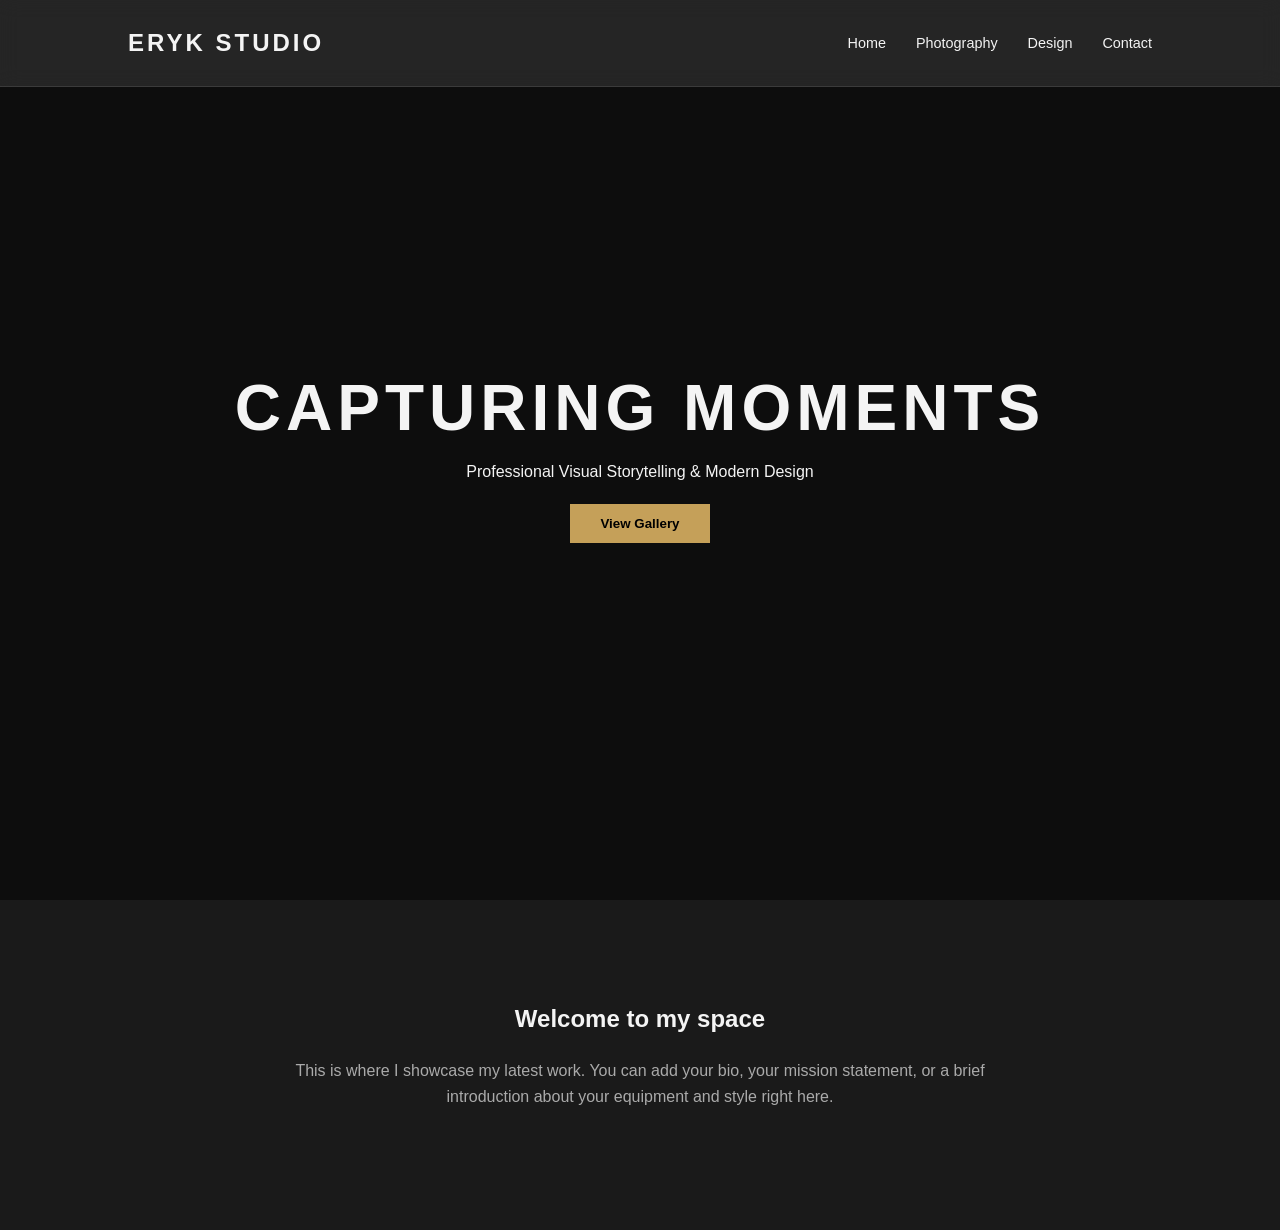
<file: index.html>
<!DOCTYPE html>
<html lang="en">
<head>
    <meta charset="UTF-8">
    <meta name="viewport" content="width=device-width, initial-scale=1.0">
    <title>Photography | Home</title>
    <link rel="stylesheet" href="style.css">
</head>
<body>
    <nav>
        <div class="logo">ERYK STUDIO</div>
        <ul class="nav-links">
            <li><a href="index.html">Home</a></li>
            <li><a href="photography.html">Photography</a></li>
            <li><a href="design.html">Design</a></li>
            <li><a href="contact.html">Contact</a></li>
        </ul>
    </nav>

    <header class="hero">
        <h1 style="font-size: 4rem; letter-spacing: 5px;">CAPTURING MOMENTS</h1>
        <p style="margin-bottom: 20px; font-weight: 200;">Professional Visual Storytelling & Modern Design</p>
        <button onclick="location.href='photography.html'">View Gallery</button>
    </header>

    <section style="padding: 100px 10%; text-align: center;">
        <h2>Welcome to my space</h2>
        <p style="max-width: 700px; margin: 20px auto; color: #aaa;">
            This is where I showcase my latest work. You can add your bio, your mission statement, 
            or a brief introduction about your equipment and style right here.
        </p>
    </section>
</body>
</html>
</file>
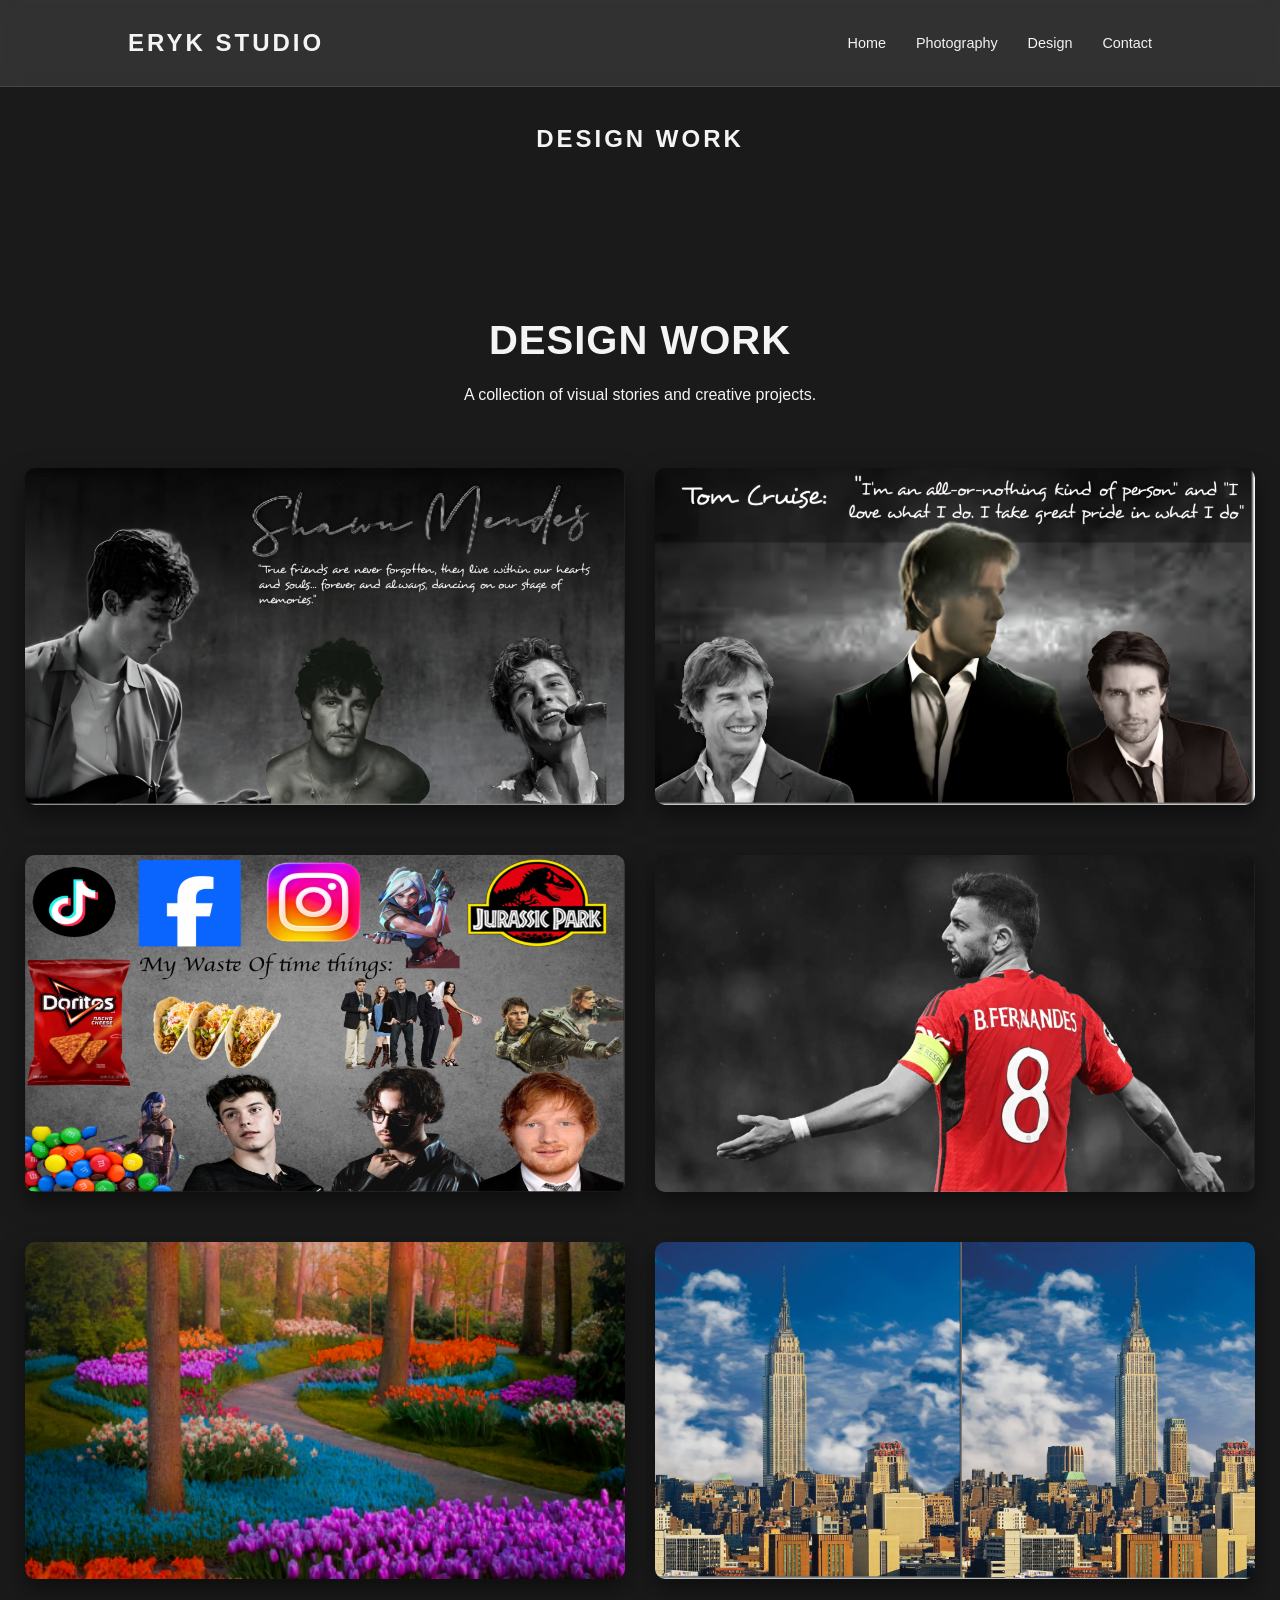
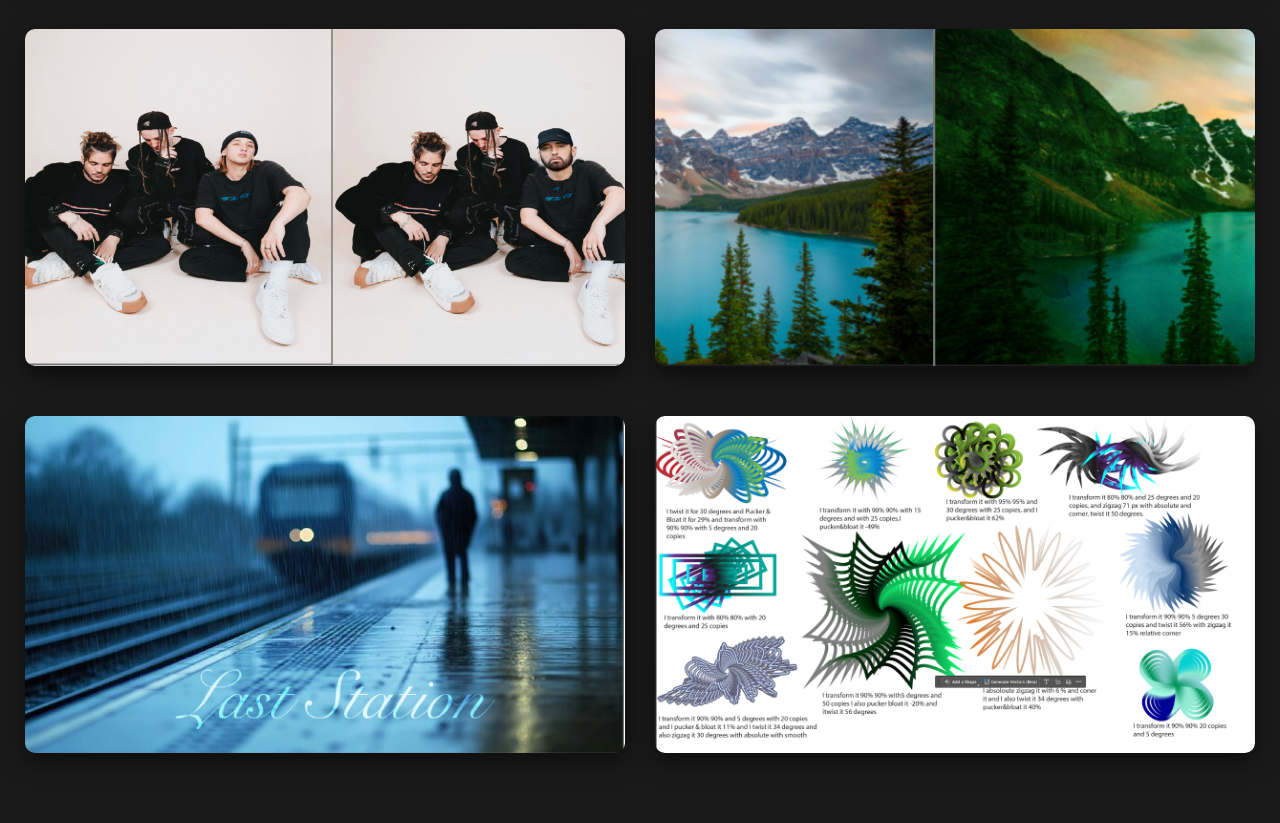
<file: design.html>
<!DOCTYPE html>
<html lang="en">
<head>
    <meta charset="UTF-8">
    <link rel="stylesheet" href="style.css">
    <title>Design | Portfolio</title>
</head>

<body>
    <nav>
        <div class="logo">ERYK STUDIO</div>
        <ul class="nav-links">
            <li><a href="index.html">Home</a></li>
            <li><a href="photography.html">Photography</a></li>
            <li><a href="design.html">Design</a></li>
            <li><a href="contact.html">Contact</a></li>
        </ul>
    </nav>

    <h2 style="margin-top: 120px; text-align: center; letter-spacing: 3px;">DESIGN WORK</h2>

    <!-- MAIN PORTFOLIO GRID -->
    <main class="portfolio-container">
        <header class="page-header">
            <h1>DESIGN WORK</h1>
            <p>A collection of visual stories and creative projects.</p>
        </header>

        <div class="gallery-grid">

            <div class="project-card">
                <img src="pic2.png" alt="Shawn Mendes" class="project-img">
                <div class="overlay"><p>Shawn Mendes Edit</p></div>
            </div>

            <div class="project-card">
                <img src="pic3.png" alt="Tom Cruise" class="project-img">
                <div class="overlay"><p>Cinema Series</p></div>
            </div>

            <div class="project-card">
                <img src="pic1.png" alt="Social Montage" class="project-img">
                <div class="overlay"><p>Digital Collage</p></div>
            </div>

            <div class="project-card">
                <img src="pic4.png" alt="Sport Edit" class="project-img">
                <div class="overlay"><p>Digital Sport Edit</p></div>
            </div>

            <div class="project-card">
                <img src="pic5.png" alt="Nature Collage" class="project-img">
                <div class="overlay"><p>Nature Collage</p></div>
            </div>

            <div class="project-card">
                <img src="pic6.png" alt="Photoshop" class="project-img">
                <div class="overlay"><p>Photoshop</p></div>
            </div>

            <div class="project-card">
                <img src="pic7.png" alt="Band Edit" class="project-img">
                <div class="overlay"><p>Band Edit</p></div>
            </div>

            <div class="project-card">
                <img src="pic8.png" alt="Hills Edit" class="project-img">
                <div class="overlay"><p>Hills Edit</p></div>
            </div>

            <div class="project-card">
                <img src="pic9.png" alt="Rain Edit" class="project-img">
                <div class="overlay"><p>Rain Edit</p></div>
            </div>

            <div class="project-card">
                <img src="pic11.png" alt="Cool Edit" class="project-img">
                <div class="overlay"><p>Cool Edit</p></div>
            </div>

        </div>
    </main>

</body>
</html>
</file>
<file: style.css>
/* 1. Root Variables for Easy Customization */
:root {
    --primary-dark: #1a1a1a;
    --accent-gold: #c5a059; /* Classic photography aesthetic */
    --text-light: #f4f4f4;
    --glass-bg: rgba(255, 255, 255, 0.1);
    --transition: all 0.4s cubic-bezier(0.165, 0.84, 0.44, 1);
}

/* 2. Global Reset */
* {
    margin: 0;
    padding: 0;
    box-sizing: border-box;
    font-family: 'Inter', sans-serif; /* Modern sans-serif */
}

body {
    background-color: var(--primary-dark);
    color: var(--text-light);
    line-height: 1.6;
    overflow-x: hidden;
}

/* 3. Modern Animated Navigation Bar */
nav {
    position: fixed;
    top: 0;
    width: 100%;
    display: flex;
    justify-content: space-between;
    align-items: center;
    padding: 1.5rem 10%;
    background: var(--glass-bg);
    backdrop-filter: blur(10px); /* Frosted glass effect */
    z-index: 1000;
    border-bottom: 1px solid rgba(255, 255, 255, 0.1);
}

.logo {
    font-size: 1.5rem;
    font-weight: 800;
    letter-spacing: 3px;
    text-transform: uppercase;
    color: var(--text-light);
    cursor: pointer;
}

/* Subtle highlight for the word 'Studio' */
.logo span {
    color: var(--accent-gold);
    font-weight: 300;
}

.nav-links {
    display: flex;
    list-style: none;
}

.nav-links li {
    margin-left: 30px;
    position: relative;
}

.nav-links a {
    text-decoration: none;
    color: var(--text-light);
    font-weight: 300;
    font-size: 0.9rem;
    transition: var(--transition);
}

/* Hover Animation for Nav Bar */
.nav-links a::after {
    content: '';
    position: absolute;
    width: 0;
    height: 1px;
    bottom: -5px;
    left: 0;
    background-color: var(--accent-gold);
    transition: var(--transition);
}

.nav-links a:hover::after {
    width: 100%;
}

.nav-links a:hover {
    color: var(--accent-gold);
}

/* 4. Hero Section (Home Page) */
.hero {
    height: 100vh;
    background: linear-gradient(rgba(0,0,0,0.5), rgba(0,0,0,0.5)), 
                url('https://images.unsplash.com/photo-1493612276216-ee3925520721?auto=format&fit=crop&q=80&w=1920') no-repeat center center/cover;
    display: flex;
    flex-direction: column;
    justify-content: center;
    align-items: center;
    text-align: center;
    animation: fadeIn 1.5s ease-in;
}

/* 5. Modern Photography Grid (Design/Portfolio Page) */
.gallery {
    display: grid;
    grid-template-columns: repeat(auto-fit, minmax(350px, 1fr));
    gap: 20px;
    padding: 100px 5%;
}

.gallery-item {
    overflow: hidden;
    position: relative;
    border-radius: 8px;
}

.gallery-item img {
    width: 100%;
    height: 450px;
    object-fit: cover;
    transition: transform 0.8s ease;
    filter: grayscale(20%);
}

/* Zoom Animation on Hover */
.gallery-item:hover img {
    transform: scale(1.1);
    filter: grayscale(0%);
}

/* 6. Contact Form Styling */
.contact-container {
    max-width: 600px;
    margin: 150px auto;
    padding: 40px;
    background: #222;
    border-radius: 15px;
}

input, textarea {
    width: 100%;
    padding: 15px;
    margin-bottom: 20px;
    background: transparent;
    border: 1px solid #444;
    color: white;
    border-radius: 5px;
}

button {
    background: var(--accent-gold);
    color: black;
    padding: 12px 30px;
    border: none;
    cursor: pointer;
    font-weight: 600;
    transition: var(--transition);
}

button:hover {
    background: white;
    transform: translateY(-3px);
}

/* 7. Keyframe Animations */
@keyframes fadeIn {
    from { opacity: 0; transform: translateY(20px); }
    to { opacity: 1; transform: translateY(0); }
}

/* 8. Responsive Design */
@media (max-width: 768px) {
    .nav-links { display: none; } /* Hide for mobile simplicity */
    .gallery { grid-template-columns: 1fr; }
}

/* Container spacing */
.portfolio-container {
  max-width: 1200px;
  margin: 0 auto;
  padding: 80px 20px; /* High vertical padding for "breathing room" */
  font-family: sans-serif;
}

/* Header spacing */
.page-header {
  text-align: center;
  margin-bottom: 60px; /* Space between title and gallery */
}

.page-header h1 {
  font-size: 2.5rem;
  letter-spacing: 1px;
  margin-bottom: 10px;
}

/* Gallery Grid */
.gallery-grid {
  display: grid;
  grid-template-columns: repeat(auto-fit, minmax(300px, 1fr));
  gap: 40px; /* Controlled space between every item */
}

/* Individual Project Cards */
.project-card {
  background: #f9f9f9;
  border-radius: 8px;
  overflow: hidden;
  transition: transform 0.3s ease;
}

.placeholder-image {
  width: 100%;
  height: 400px;
  background-color: #eee;
  display: flex;
  align-items: center;
  justify-content: center;
  color: #888;
}

/* Hover effect for a professional feel */
.project-card:hover {
  transform: translateY(-5px);
}
/* Card Setup */
.project-card {
  position: relative;
  border-radius: 12px;
  overflow: hidden;
  line-height: 0; /* Removes tiny gap under images */
  cursor: pointer;
}

.project-img {
  width: 200%;
  height: 500px;
  object-fit: cover;
  transition: transform 0.5s ease;
}

/* The Overlay Layer */
.overlay {
  position: absolute;
  top: 0;
  left: 0;
  width: 100%;
  height: 100%;
  background: rgba(0, 0, 0, 0.6); /* Semi-transparent black */
  display: flex;
  align-items: center;
  justify-content: center;
  opacity: 0; /* Hidden by default */
  transition: opacity 0.4s ease;
}
.overlay-text {
  color: white;
  text-align: center;
  padding: 20px;
  line-height: 1.5;
}

/* Hover States */
.project-card:hover .overlay {
  opacity: 1; /* Shows the text */
}

.project-card:hover .project-img {
  transform: scale(1.05); /* Slight zoom effect */
}
.gallery {
  display: grid;
  /* This creates a flexible grid where columns are at least 250px wide */
  grid-template-columns: repeat(auto-fit, minmax(300px, 1fr));
  gap: 50px; /* Space between images */
  padding: 50px;
}

.project-card img {
  /* Reveal animation state */
.reveal {
    opacity: 0;
    transform: translateY(30px);
    transition: all 0.8s ease-out;
}

.reveal.visible {
    opacity: 1;
    transform: translateY(0);
}

/* Lightbox Styling */
.lightbox-modal {
    position: fixed;
    top: 0; left: 0; width: 100%; height: 100%;
    background: rgba(0,0,0,0.9);
    display: flex; align-items: center; justify-content: center;
    z-index: 1000;
}

.modal-content img {
    max-width: 90%;
    max-height: 80vh;
    border: 5px solid white;
}

.close-btn {
    position: absolute;
    top: 20px; right: 30px;
    color: white; font-size: 40px; cursor: pointer;
}/* Reveal animation state */
.reveal {
    opacity: 0;
    transform: translateY(30px);
    transition: all 0.8s ease-out;
}

.reveal.visible {
    opacity: 1;
    transform: translateY(0);
}

/* Lightbox Styling */
.lightbox-modal {
    position: fixed;
    top: 0; left: 0; width: 100%; height: 100%;
    background: rgba(0,0,0,0.9);
    display: flex; align-items: center; justify-content: center;
    z-index: 1000;
}

.modal-content img {
    max-width: 100%;
    max-height: 80vh;
    border: 5px solid white;
}

.close-btn {
    position: absolute;
    top: 20px; right: 30px;
    color: white; font-size: 40px; cursor: pointer;
}
  object-fit: cover; /* Keeps images uniform even if they have different original sizes */
  border-radius: 8px;
}
/* Reveal animation state */
.reveal {
    opacity: 0;
    transform: translateY(30px);
    transition: all 0.8s ease-out;
}

.reveal.visible {
    opacity: 1;
    transform: translateY(0);
}

/* Lightbox Styling */
.lightbox-modal {
    position: fixed;
    top: 0; left: 0; width: 100%; height: 100%;
    background: rgba(0,0,0,0.9);
    display: flex; align-items: center; justify-content: center;
    z-index: 1000;
}

.modal-content img {
    max-width: 90%;
    max-height: 80vh;
    border: 5px solid white;
}

.close-btn {
    position: absolute;
    top: 20px; right: 30px;
    color: white; font-size: 40px; cursor: pointer;
}
.project-card {
    position: relative;
    width: 600px;   /* Your requested width */
    height: 337px;  /* 16:9 Aspect Ratio to fit wide photos like yours */
    border-radius: 12px;
    overflow: hidden;
    cursor: pointer;
    background: #111;
    transition: transform 0.5s ease;
}

.project-img {
    width: 100%;
    height: 100%;
    object-fit: cover; /* This will ensure the text in your image stays centered */
}
/* 1. Updated Card for Landscape Images */
.project-card {
    position: relative;
    width: 600px;   /* Your requested width */
    height: 337px;  /* Optimized height for these specific wide images */
    border-radius: 12px;
    overflow: hidden;
    cursor: pointer;
    background: #111;
    margin-bottom: 20px; /* Space for the description text below */
    transition: transform 0.4s ease;
}

/* 2. Ensuring the text/faces aren't cut off */
.project-img {
    width: 100%;
    height: 100%;
    /* 'contain' ensures the WHOLE image is visible */
    /* 'cover' ensures the box is filled (use cover if you want no black bars) */
    object-fit: cover; 
    display: block;
}

/* 3. Fix for the "Project Description" text overlapping */
.project-description {
    color: white;
    font-size: 0.9rem;
    margin-top: 10px;
    display: block;
    clear: both; /* Prevents text from trying to float next to the image */
}
/* Container for the whole page */
.portfolio-container {
    max-width: 1300px; /* Limits how wide the whole gallery gets */
    margin: 150px auto 50px;
    padding: 0 20px;
}

/* THE GRID: This is the fix for the "not enough space" issue */
.gallery-grid {
    display: grid;
    /* auto-fit will create as many 600px columns as possible, then wrap to the next row */
    grid-template-columns: repeat(auto-fit, minmax(450px, 600px)); 
    gap: 30px; 
    justify-content: center;
}

/* THE CARD: Set to the landscape ratio of your edits */
.project-card {
    position: relative;
    width: 100%; /* Allows it to be flexible up to 600px */
    aspect-ratio: 16 / 9; /* Maintains the shape of your Shawn/Tom edits */
    border-radius: 10px;
    overflow: hidden;
    background: #1a1a1a;
    box-shadow: 0 10px 25px rgba(0,0,0,0.5);
}

/* THE IMAGE: Keeps Tom Cruise's text visible */
.project-img {
    width: 100%;
    height: 100%;
    object-fit: cover; /* Zooms slightly to fill the box without stretching */
    display: block;
}

/* Hover Effect */
.overlay {
    position: absolute;
    inset: 0;
    background: rgba(0,0,0,0.7);
    display: flex;
    align-items: center;
    justify-content: center;
    opacity: 0;
    transition: 0.3s ease;
}

.project-card:hover .overlay {
    opacity: 1;
}

.overlay p {
    color: #c5a059;
    font-weight: bold;
    letter-spacing: 1px;
}

/* Empty Slot Style */
.placeholder {
    height: 100%;
    display: flex;
    align-items: center;
    justify-content: center;
    color: #444;
    border: 2px dashed #333;
}
</file>
